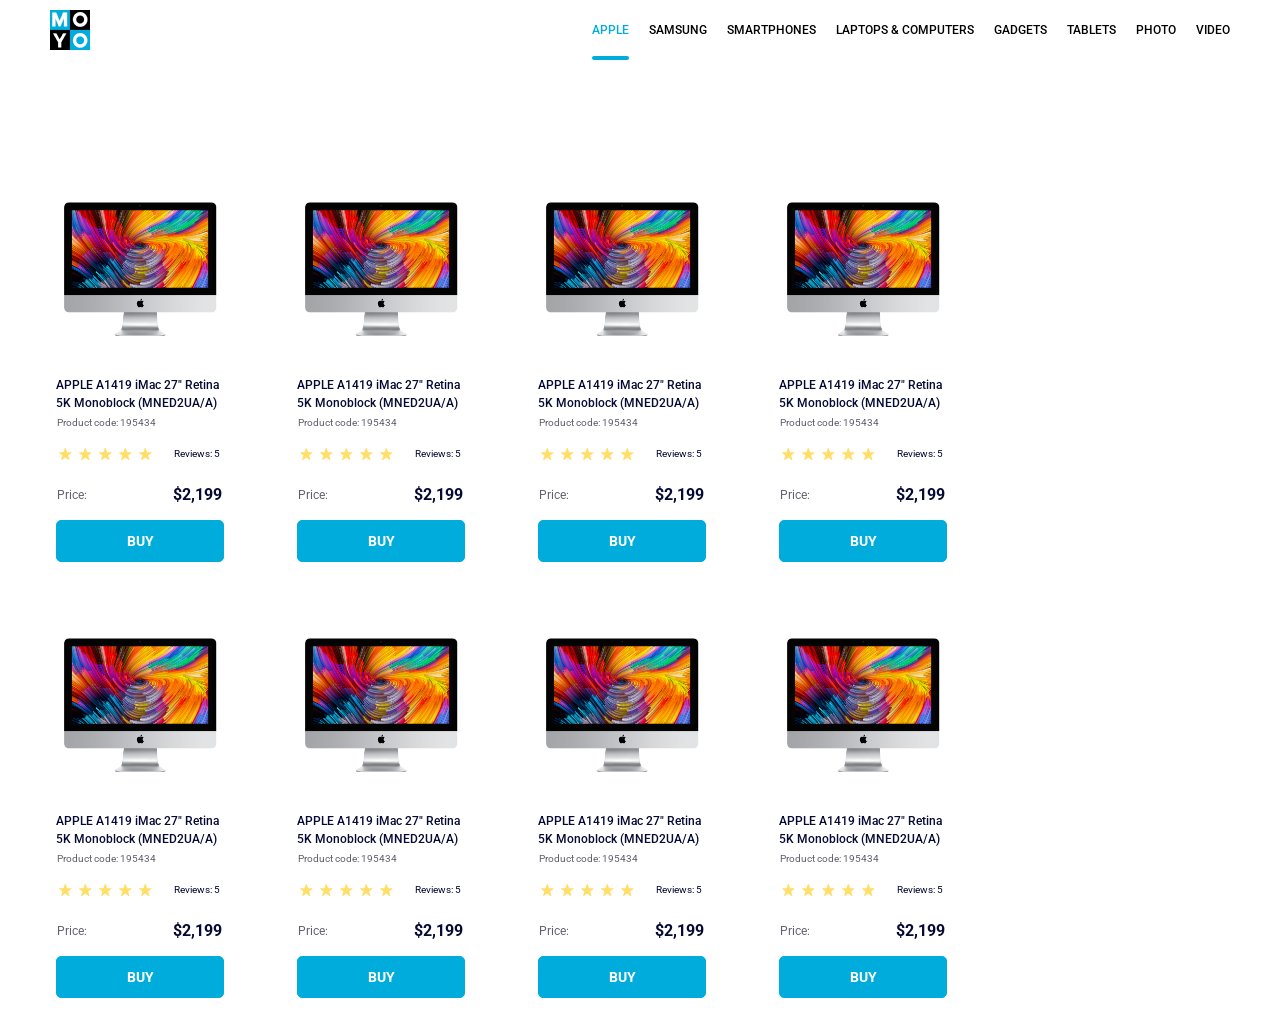
<file: index.html>
<!doctype html><html lang="en"><head><meta charset="utf-8"><meta name="viewport" content="width=device-width, initial-scale=1.0"><title>Catalog</title><link rel="preconnect" href="https://fonts.gstatic.com"><link href="https://fonts.googleapis.com/css2?family=Roboto:wght@400;500;700&display=swap" rel="stylesheet"><link rel="stylesheet" href="index.44d56fd8.css"></head><body> <div class="catalog">  <header class="header"> <a class="logo_a" href="#"> <img src="logo.eddae0ff.png" alt="moyo logo" class="logo"> </a> <nav class="nav"> <ul> <li> <a href="#" class="is-active nav__link"> apple </a> </li> <li> <a class="nav__link" href="#"> samsung </a> </li> <li> <a class="nav__link" href="#"> smartphones </a> </li> <li> <a class="nav__link" href="#" data-qa="hover"> laptops & computers </a> </li> <li> <a class="nav__link" href="#"> gadgets </a> </li> <li> <a class="nav__link" href="#"> tablets </a> </li> <li> <a class="nav__link" href="#"> photo </a> </li> <li> <a class="nav__link" href="#"> video </a> </li> </ul> </nav> </header>  <div class="main"> <div class="main__card"> <section class="card" data-qa="card"> <img src="imac.202c52ff.jpeg" alt="laptop" class="card__laptop"> <div class="card__text"> APPLE A1419 iMac 27" Retina 5K Monoblock (MNED2UA/A) </div> <div class="card__product-text">Product code: 195434</div> <div class="stars stars--0 stars--1 stars--3 stars--4 stars--5"> <div class="stars__star"></div> <div class="stars__star"></div> <div class="stars__star"></div> <div class="stars__star"></div> <div class="stars__star"></div> <div class="stars__reviews">Reviews: 5</div> </div> <div class="card__price"> <div class="card__price-text">Price:</div> <div class="card__price-value">$2,199</div> </div> <a href="#" class="card__button" data-qa="hover"> BUY </a> </section> </div> <div class="main__card"> <section class="card" data-qa="card"> <img src="imac.202c52ff.jpeg" alt="laptop" class="card__laptop"> <div class="card__text"> APPLE A1419 iMac 27" Retina 5K Monoblock (MNED2UA/A) </div> <div class="card__product-text">Product code: 195434</div> <div class="stars stars--0 stars--1 stars--3 stars--4 stars--5"> <div class="stars__star"></div> <div class="stars__star"></div> <div class="stars__star"></div> <div class="stars__star"></div> <div class="stars__star"></div> <div class="stars__reviews">Reviews: 5</div> </div> <div class="card__price"> <div class="card__price-text">Price:</div> <div class="card__price-value">$2,199</div> </div> <a href="#" class="card__button" data-qa="hover"> BUY </a> </section> </div> <div class="main__card"> <section class="card" data-qa="card"> <img src="imac.202c52ff.jpeg" alt="laptop" class="card__laptop"> <div class="card__text"> APPLE A1419 iMac 27" Retina 5K Monoblock (MNED2UA/A) </div> <div class="card__product-text">Product code: 195434</div> <div class="stars stars--0 stars--1 stars--3 stars--4 stars--5"> <div class="stars__star"></div> <div class="stars__star"></div> <div class="stars__star"></div> <div class="stars__star"></div> <div class="stars__star"></div> <div class="stars__reviews">Reviews: 5</div> </div> <div class="card__price"> <div class="card__price-text">Price:</div> <div class="card__price-value">$2,199</div> </div> <a href="#" class="card__button" data-qa="hover"> BUY </a> </section> </div> <div class="main__card"> <section class="card" data-qa="card"> <img src="imac.202c52ff.jpeg" alt="laptop" class="card__laptop"> <div class="card__text"> APPLE A1419 iMac 27" Retina 5K Monoblock (MNED2UA/A) </div> <div class="card__product-text">Product code: 195434</div> <div class="stars stars--0 stars--1 stars--3 stars--4 stars--5"> <div class="stars__star"></div> <div class="stars__star"></div> <div class="stars__star"></div> <div class="stars__star"></div> <div class="stars__star"></div> <div class="stars__reviews">Reviews: 5</div> </div> <div class="card__price"> <div class="card__price-text">Price:</div> <div class="card__price-value">$2,199</div> </div> <a href="#" class="card__button" data-qa="hover"> BUY </a> </section> </div> <div class="main__card"> <section class="card" data-qa="card"> <img src="imac.202c52ff.jpeg" alt="laptop" class="card__laptop"> <div class="card__text"> APPLE A1419 iMac 27" Retina 5K Monoblock (MNED2UA/A) </div> <div class="card__product-text">Product code: 195434</div> <div class="stars stars--0 stars--1 stars--3 stars--4 stars--5"> <div class="stars__star"></div> <div class="stars__star"></div> <div class="stars__star"></div> <div class="stars__star"></div> <div class="stars__star"></div> <div class="stars__reviews">Reviews: 5</div> </div> <div class="card__price"> <div class="card__price-text">Price:</div> <div class="card__price-value">$2,199</div> </div> <a href="#" class="card__button" data-qa="hover"> BUY </a> </section> </div> <div class="main__card"> <section class="card" data-qa="card"> <img src="imac.202c52ff.jpeg" alt="laptop" class="card__laptop"> <div class="card__text"> APPLE A1419 iMac 27" Retina 5K Monoblock (MNED2UA/A) </div> <div class="card__product-text">Product code: 195434</div> <div class="stars stars--0 stars--1 stars--3 stars--4 stars--5"> <div class="stars__star"></div> <div class="stars__star"></div> <div class="stars__star"></div> <div class="stars__star"></div> <div class="stars__star"></div> <div class="stars__reviews">Reviews: 5</div> </div> <div class="card__price"> <div class="card__price-text">Price:</div> <div class="card__price-value">$2,199</div> </div> <a href="#" class="card__button" data-qa="hover"> BUY </a> </section> </div> <div class="main__card"> <section class="card" data-qa="card"> <img src="imac.202c52ff.jpeg" alt="laptop" class="card__laptop"> <div class="card__text"> APPLE A1419 iMac 27" Retina 5K Monoblock (MNED2UA/A) </div> <div class="card__product-text">Product code: 195434</div> <div class="stars stars--0 stars--1 stars--3 stars--4 stars--5"> <div class="stars__star"></div> <div class="stars__star"></div> <div class="stars__star"></div> <div class="stars__star"></div> <div class="stars__star"></div> <div class="stars__reviews">Reviews: 5</div> </div> <div class="card__price"> <div class="card__price-text">Price:</div> <div class="card__price-value">$2,199</div> </div> <a href="#" class="card__button" data-qa="hover"> BUY </a> </section> </div> <div class="main__card"> <section class="card" data-qa="card"> <img src="imac.202c52ff.jpeg" alt="laptop" class="card__laptop"> <div class="card__text"> APPLE A1419 iMac 27" Retina 5K Monoblock (MNED2UA/A) </div> <div class="card__product-text">Product code: 195434</div> <div class="stars stars--0 stars--1 stars--3 stars--4 stars--5"> <div class="stars__star"></div> <div class="stars__star"></div> <div class="stars__star"></div> <div class="stars__star"></div> <div class="stars__star"></div> <div class="stars__reviews">Reviews: 5</div> </div> <div class="card__price"> <div class="card__price-text">Price:</div> <div class="card__price-value">$2,199</div> </div> <a href="#" class="card__button" data-qa="hover"> BUY </a> </section> </div> </div> </div> </body></html>
</file>
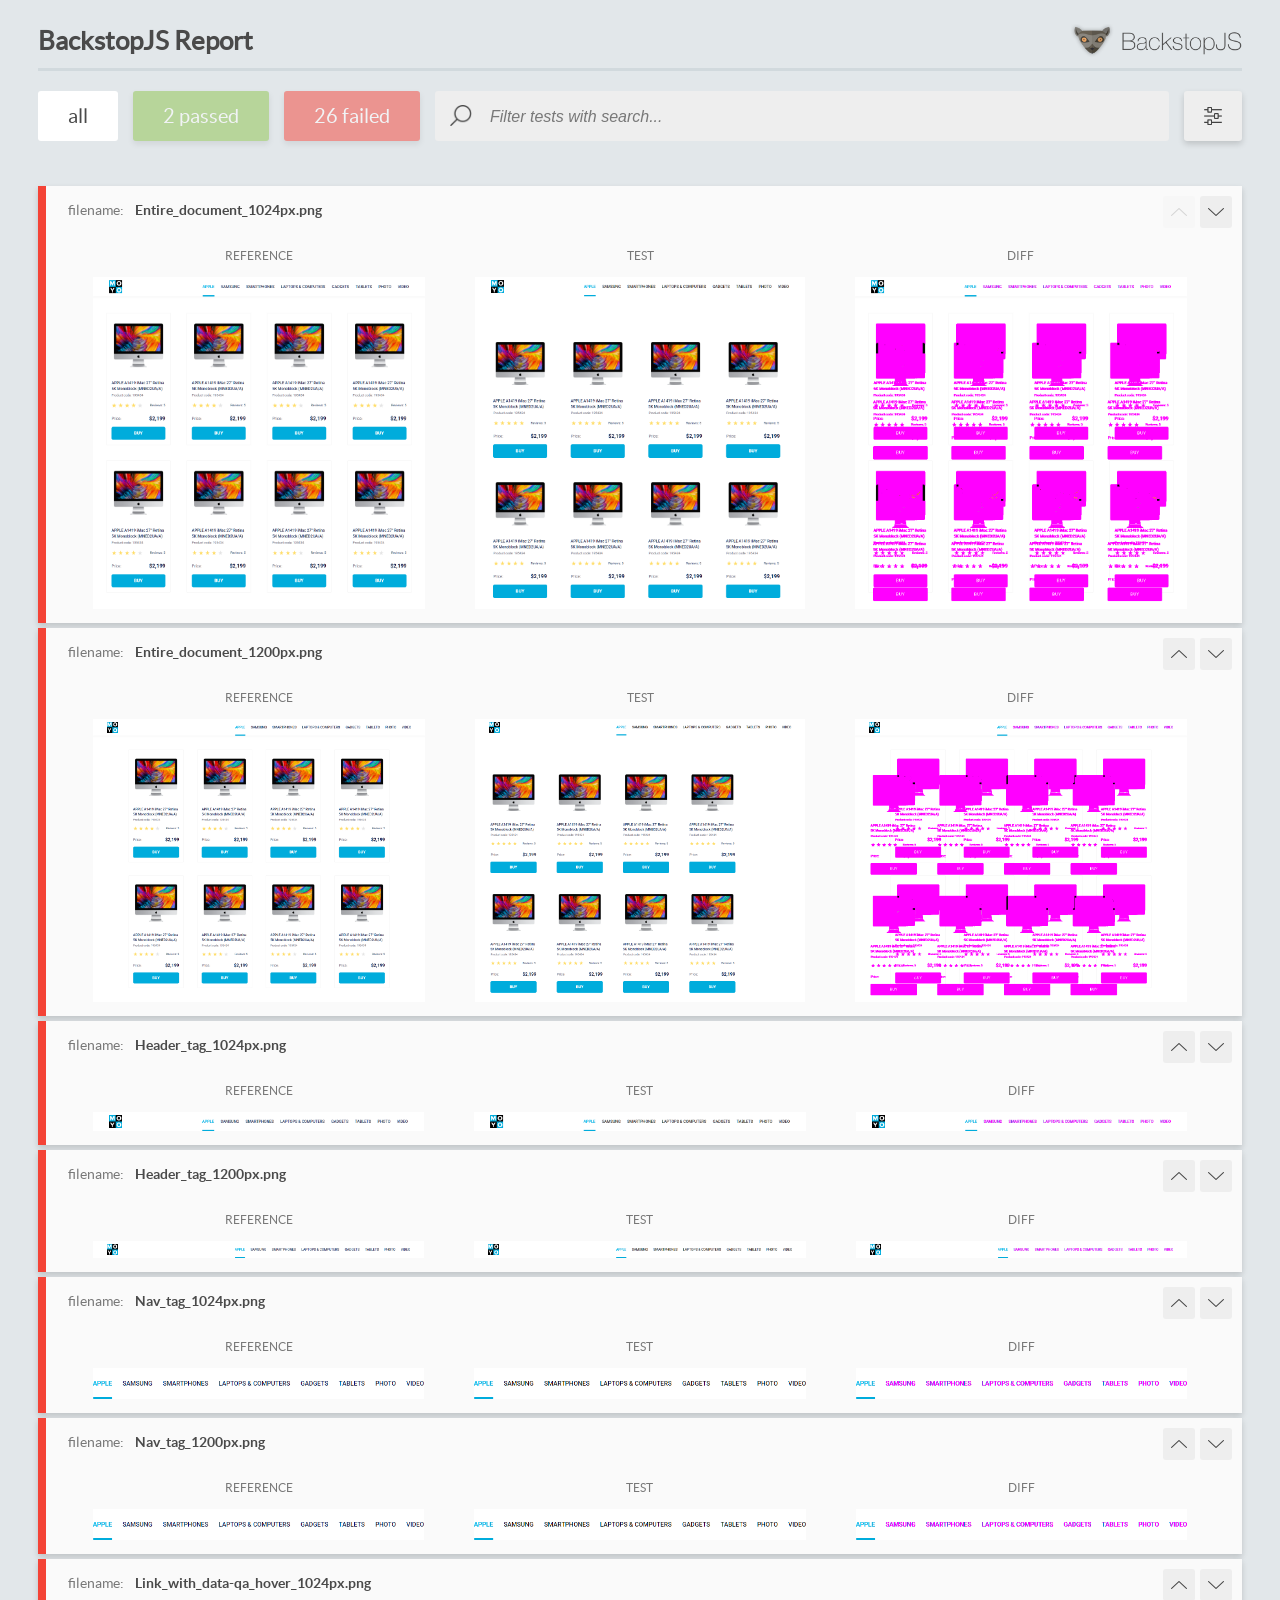
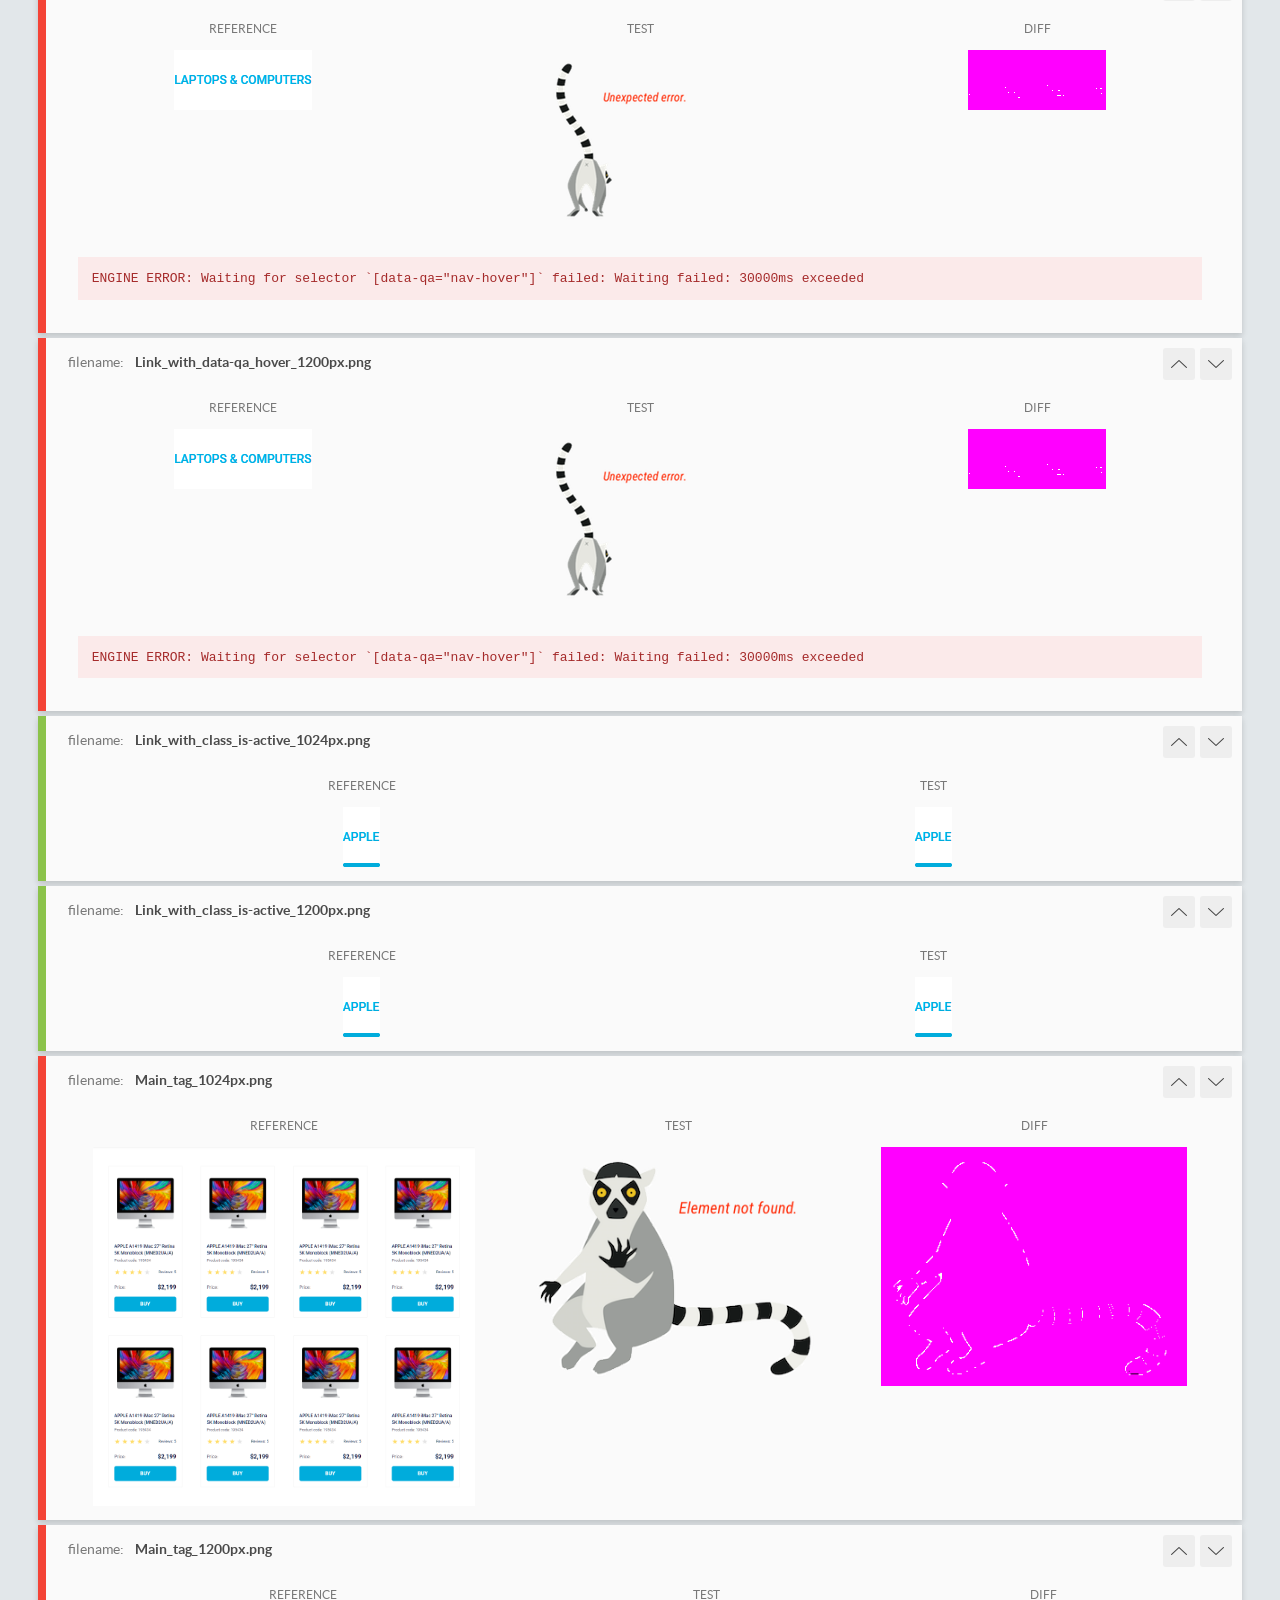
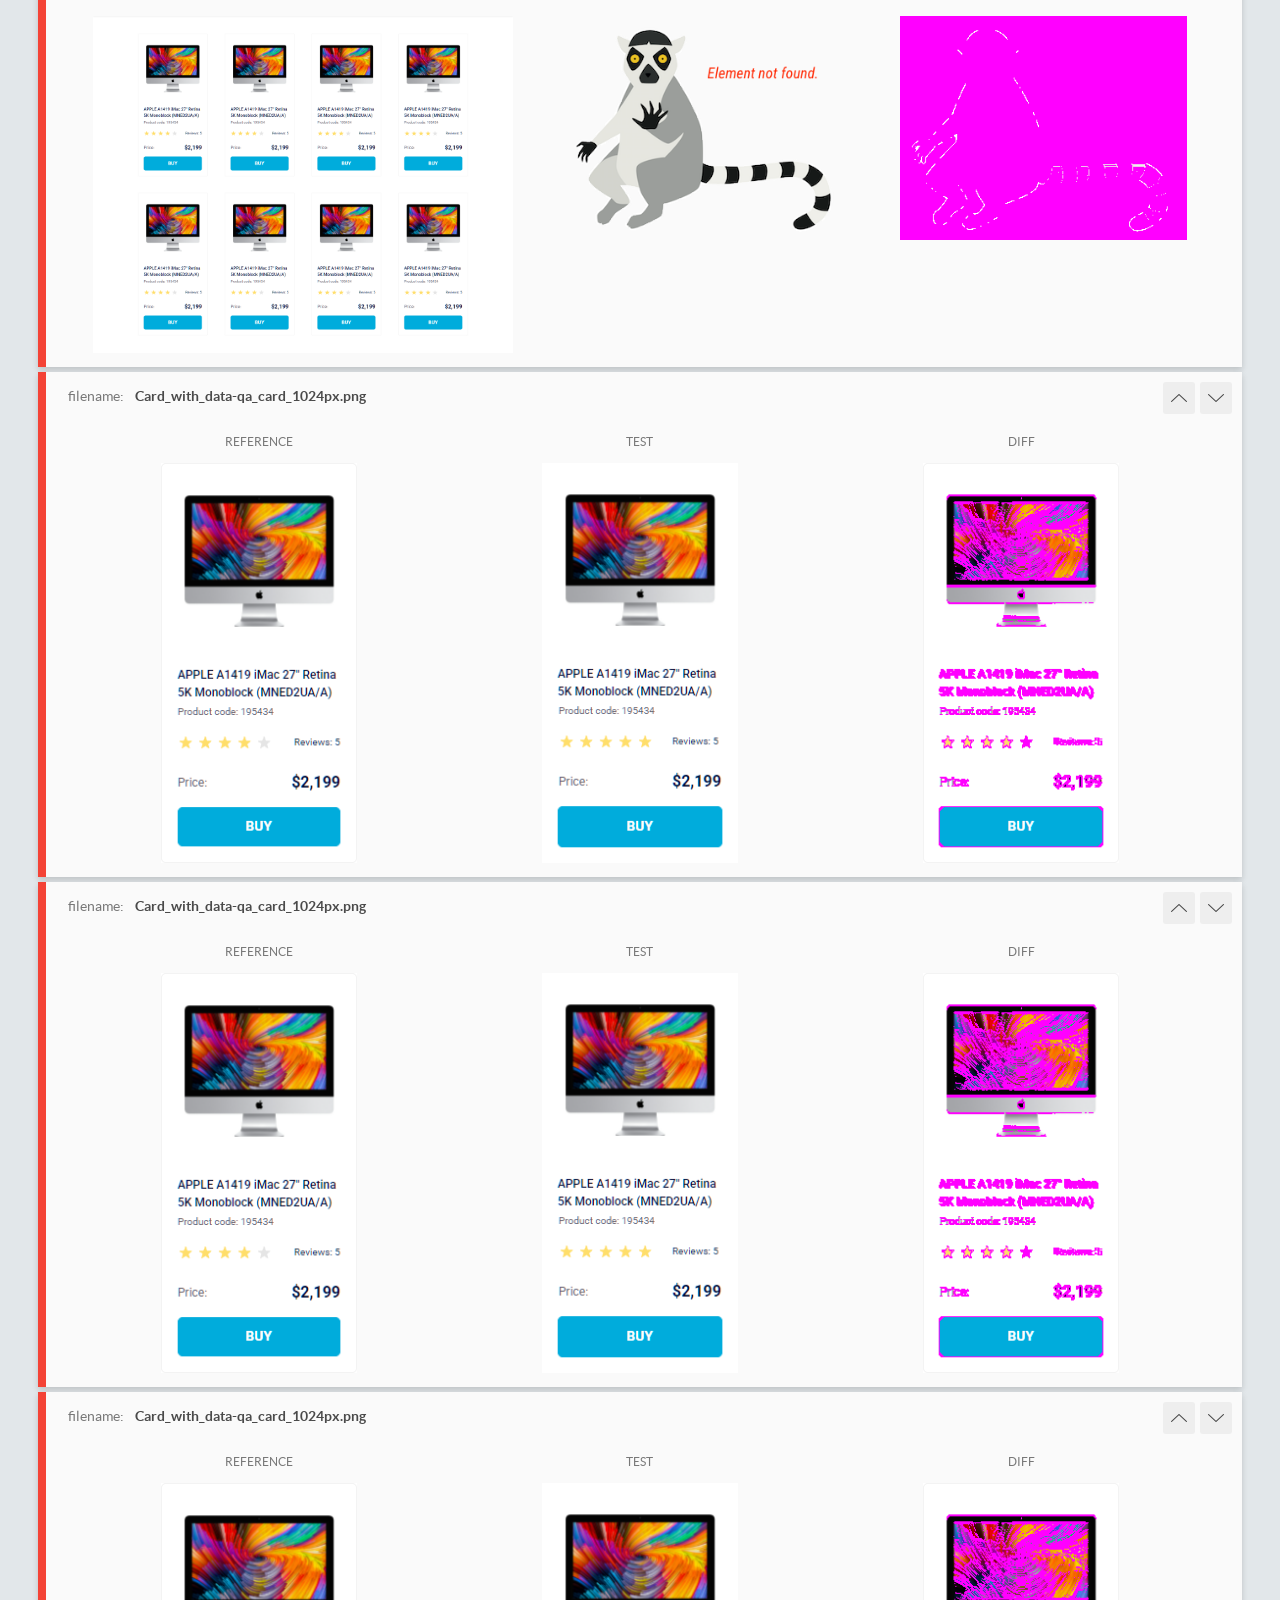
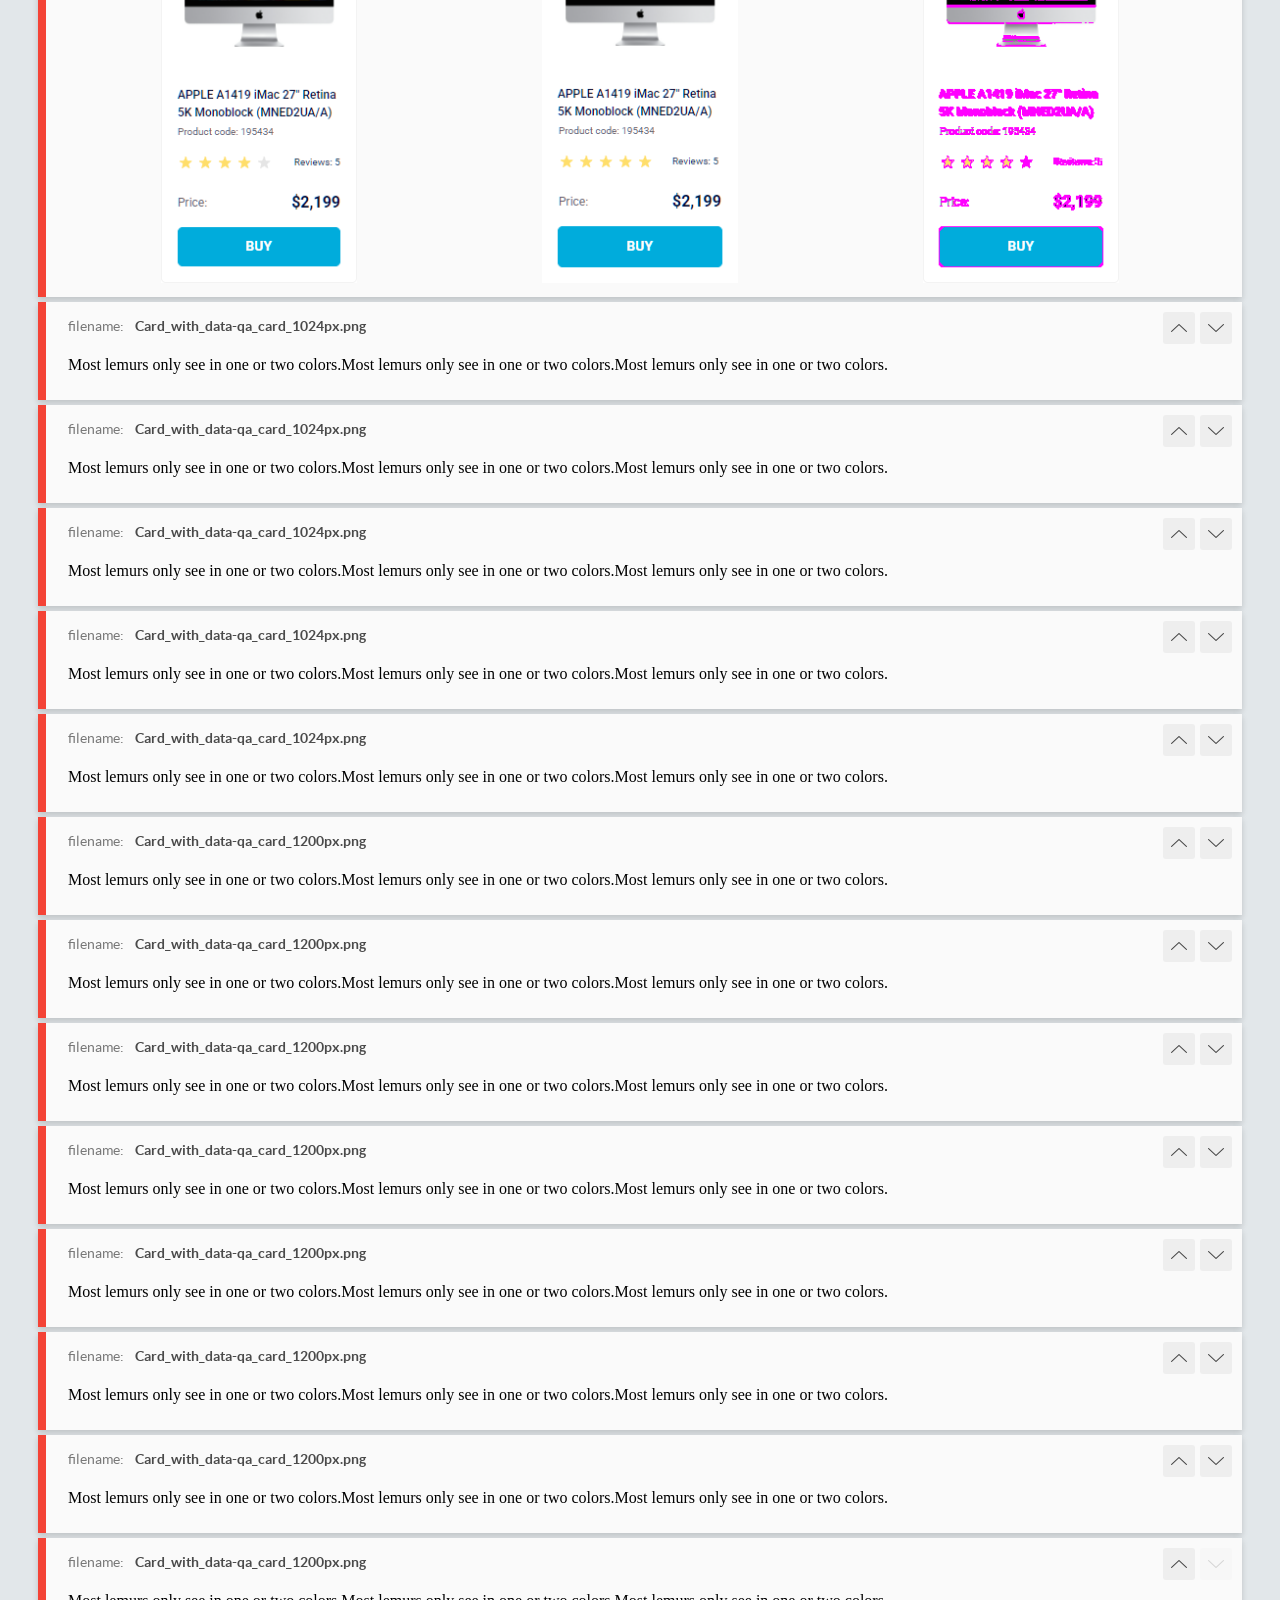
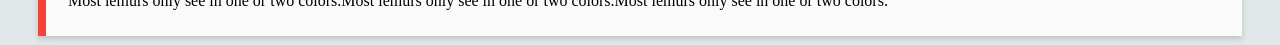
<file: report/html_report/index.html>
<!DOCTYPE html>
<html>
  <head>
    <meta charset="utf-8">
    <!-- Disable Cache -->
    <meta http-equiv="Cache-Control" content="no-cache, no-store, must-revalidate">
    <meta http-equiv="Pragma" content="no-cache">
    <meta http-equiv="Expires" content="0">

    <title>BackstopJS Report</title>

    <style>
      @font-face {
          font-family: 'latoregular';
          src: url('./assets/fonts/lato-regular-webfont.woff2') format('woff2'),
              url('./assets/fonts/lato-regular-webfont.woff') format('woff');
          font-weight: 400;
          font-style: normal;
      }
      @font-face {
          font-family: 'latobold';
          src: url('./assets/fonts/lato-bold-webfont.woff2') format('woff2'),
              url('./assets/fonts/lato-bold-webfont.woff') format('woff');
          font-weight: 700;
          font-style: normal;
      }

      .ReactModal__Body--open {
          overflow: hidden;
      }
      .ReactModal__Body--open .header {
        display: none;
      }

    </style>
  </head>
  <body style="background-color: #E2E7EA">
    <div id="root">

    </div>
    <script>
      function report (report) { // eslint-disable-line no-unused-vars
        window.tests = report;
      }
    </script>
    <script src="config.js"></script>
    <script src="index_bundle.js"></script>
  </body>
</html>
</file>
<file: index.44d56fd8.css>
body{box-sizing:border-box;margin:0}.catolog{box-sizing:border-box;justify-content:center;align-items:center;width:1.02px;height:1.04px;display:flex}.main{grid-template-rows:repeat(2,1fr);grid-template-columns:repeat(4,1fr);justify-content:center;gap:10px 20px;width:944px;height:862px;margin-top:110px;margin-left:40px;margin-right:40px;display:grid}.header{--tom-branco:#fff;--tom-azul:#00acdc;--tom-preto:#000;--fundo:#e7edea;box-sizing:border-box;background-color:var(--tom-branco);justify-content:space-between;align-items:center;width:100%;margin:0;font-family:Roboto,sans-serif;font-weight:500;display:flex}.nav{text-transform:uppercase;align-items:center;margin-right:50px;display:flex}ul{align-items:center;margin:0;padding:0;list-style:none;display:flex}li{align-items:center;margin:0 10px;display:flex}.nav__link{color:var(--tom-preto);align-items:center;width:auto;height:60px;padding:0;font-size:12px;line-height:100%;text-decoration:none;display:flex}ul li:first-child{margin-left:0}ul li:nth-child(8){margin-right:0}.logo_a{width:40px;height:40px;margin:0 0 0 50px;padding:0}.nav__link:hover,ul li:first-child a{color:var(--tom-azul)}.is-active{position:relative}.is-active:after{content:"";background-color:var(--tom-azul);border-radius:8px;width:37px;height:4px;display:block;position:absolute;bottom:0}.card{box-sizing:border-box;background-color:#fff;flex-direction:column;align-items:center;width:200px;height:408px;display:flex}.card__laptop{width:160px;height:134px;margin-top:32px;margin-left:19px;margin-right:19px}.card__text{letter-spacing:0%;color:#060b35;margin-top:40px;margin-left:16px;margin-right:16px;font-family:Roboto,sans-serif;font-size:12px;font-weight:500;line-height:18px}.card__product-text{color:#616070;margin-top:4px;margin-left:16px;margin-right:84px;font-family:Roboto,sans-serif;font-size:10px;font-weight:400;line-height:14px}.card__price{justify-content:space-between;width:166px;min-height:18px;margin-top:24px;margin-left:16px;margin-right:16px;display:flex}.card__price-text{color:#616070;font-family:Roboto,sans-serif;font-size:12px;font-weight:400;line-height:18px}.card__price-value{color:#060b35;width:50px;height:18px;font-family:Roboto,sans-serif;font-size:16px;font-weight:700;line-height:18px}.card__button{color:#fff;letter-spacing:0%;background-color:#00acdc;border:1px solid #00acdc;border-radius:5px;justify-content:center;align-items:center;width:166px;height:40px;margin:16px;font-family:Roboto,sans-serif;font-size:14px;font-weight:700;line-height:16px;text-decoration:none;display:flex}.card__button:hover{color:#00acdc;background-color:#fff}.stars{justify-content:space-between;align-items:center;width:166px;height:16px;margin-top:16px;margin-left:16px;margin-right:16px;display:flex}.stars__star{background-image:url(star.822d561e.svg);background-position:50%;background-repeat:no-repeat;width:16px;height:16px}.stars__star:not(:nth-child(5)){margin-right:4px}.stars--1 .stars__star:nth-child(-n),.stars--1 .stars__star:nth-child(-n+1),.stars--2 .stars__star:nth-child(-n+2),.stars--3 .stars__star:nth-child(-n+3),.stars--4 .stars__star:nth-child(-n+4),.stars--5 .stars__star:nth-child(-n+5){background-image:url(star-active.edda4c43.svg)}.stars__reviews{color:#060b35;justify-content:center;align-items:center;width:53px;height:16px;margin-left:17px;font-family:Roboto,sans-serif;font-size:10px;font-weight:400;line-height:14px;display:flex}
/*# sourceMappingURL=index.44d56fd8.css.map */
</file>
